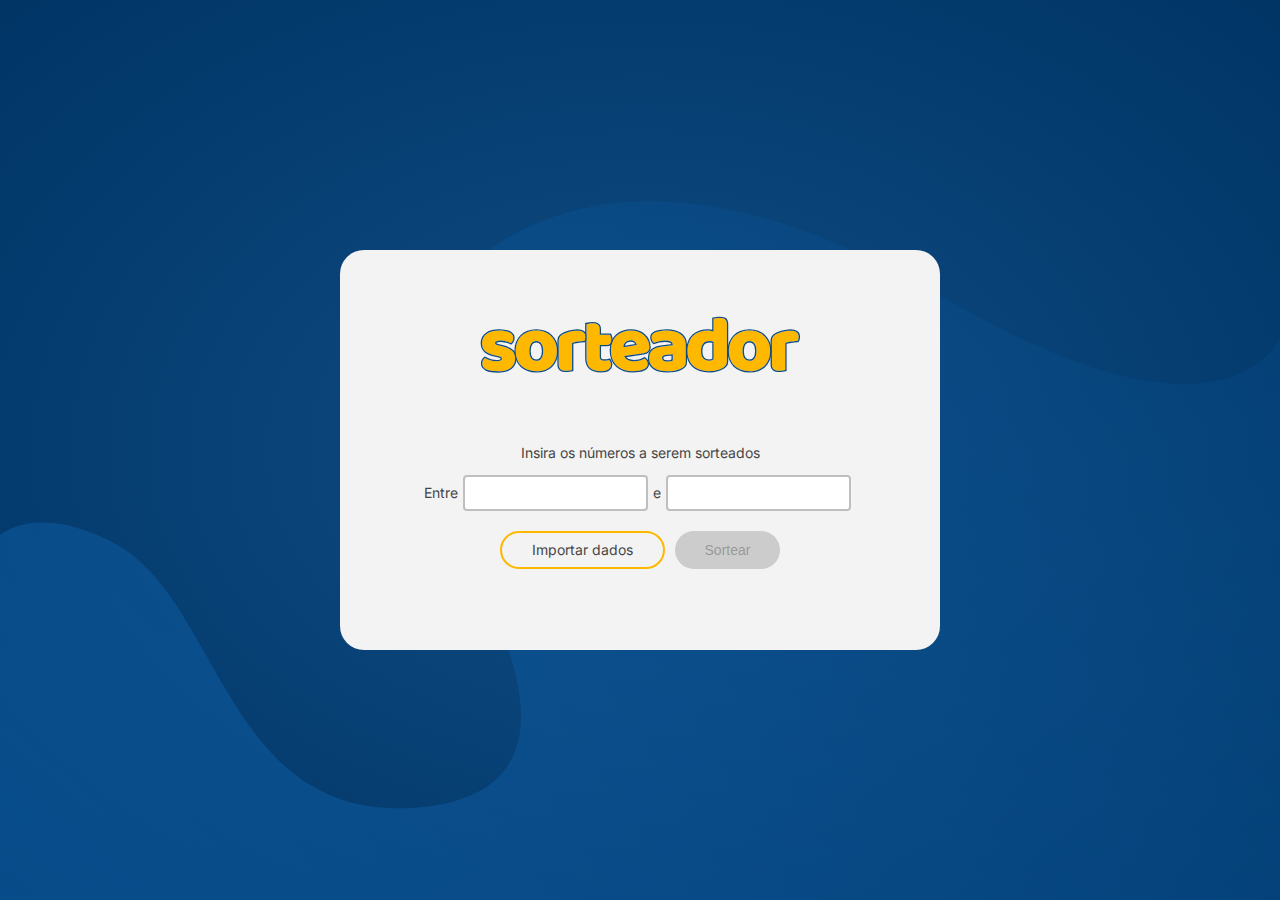
<file: index.html>
<!DOCTYPE html>
<html lang="en">

<head>
    <meta charset="UTF-8">
    <meta http-equiv="X-UA-Compatible" content="IE=edge">
    <meta name="viewport" content="width=device-width, initial-scale=1.0, maximum-scale=1.0, user-scalable=0">
    <title>Sorteador</title>
    <link rel="stylesheet" href="styles.css">
    <link href='https://fonts.googleapis.com/css?family=Inter' rel='stylesheet'>
</head>

<body style="margin: 0px;">
    <div class="main-container">
        <div class="container">
            <div id="main-content"></div>
            <div id="cache-container"></div>
        </div>
    </div>
</body>

<script src="confetti.js"></script>
<script src="controller.js"></script>

</html>
</file>
<file: styles.css>
body {
    font-family: "Inter";
    font-size: 14px;
    color: #464646;
    background-color: #003566;
    background-image: url(./asserts/BG.svg), radial-gradient(#0F4C83, #003566);
    background-size: cover;
}

input {
    border-radius: 4px;
    border: 2px solid#BFBFBF;
}

.container {
    display: flex;
    flex-direction: column;
    justify-content: center;
    align-items: center;
    height: 100%;
}

#main-content {
    display: flex;
    flex-direction: column;
    background-color: #F3F3F3;
    height: 400px;
    width: 600px;
    border-radius: 24px;
}

.main-container {
    display: flex;
    flex-direction: column;
    width: 100vw;
    height: 100vh;
}

#cache-content {
    display: flex;
    flex-direction: column;
    align-items: center;
    height: 130px;
    display: flex;
    color: white;
    padding: 1px 7px 0px 7px;
}

#cache-content-numbers {
    max-width: 600px;
}

.number-circle {
    display: flex;
    justify-content: center;
    align-items: center;
    border: 2px solid #FFB800;
    margin: 0px 5px 5px 5px;
    border-radius: 200px;
    height: 45px;
    width: 45px;
}

#random-number {
    font-size: 96px;
    color: #003566;
    font-weight: bolder;
}

#random-content {
    display: flex;
    flex-direction: column;
    align-items: center;
}

#selected-participant {
    color: #003566;
    font-size: 20px;
    height: 25px;
}

button {
    font-size: 14px;
    height: 38px;
    padding-left: 30px;
    padding-right: 30px;
    cursor: pointer;
}

.button-label {
    font-size: 14px;
    display: flex;
    align-items: center;
    justify-content: center;
    height: 34px;
    padding-left: 30px;
    padding-right: 30px;
    cursor: pointer;
}

.left-button {
    margin-right: 5px;
    border-radius: 200px;
}

.right-button {
    margin-left: 5px;
    border-radius: 200px;
}

.right-button:enabled {
    color: white;
}

.right-button:disabled {
    background-color: #ccc;
}

.left-button:disabled {
    border-color: #ccc;
}

.button-primary {
    border-style: none;
    background-color: #FFB800;
}

.button-secondary {
    border: 2px solid #FFB800;
    background-color: transparent;
}

button.button-secondary {
    height: 38px;
}

#content-button {
    display: flex;
    justify-content: center;
    padding: 20px;
}

h2 {
    font-size: 20px;
    color: white;
}

.number-pipe {
    color: #1a1a1a;
}

input[type="file"] {
    display: none;
}

.container-input {
    display: flex;
}

.container-box {
    display: flex;
    flex-direction: column;
    justify-content: space-around;
    height: 100%;
    align-items: center;
    padding-top: 35px;
    padding-bottom: 35px;
}

.content-box {
    display: flex;
    flex-direction: column;
    align-items: center;
}

.content-input-item {
    display: flex;
    align-items: center;
}

.content-input-item input {
    height: 30px;
    margin-left: 5px;
    margin-right: 5px;
}

.content-number-cache {
    display: flex;
    flex-direction: row;
    flex-wrap: wrap;
    overflow-y: auto;
    height: 80px;
}

@media only screen and (max-width:650px) {
    #random-number {
        font-size: 10rem;
    }
}

@media only screen and (max-width:550px) {
    #random-number {
        font-size: 8rem;
    }

    .content-button {
        display: flex;
        flex-direction: column-reverse;
    }

    .content-button .left-button {
        margin-top: 10px;
        margin-right: 0px;
    }

    .content-button .right-button {
        margin-left: 0px;
    }

    .container-input {
        display: flex;
        flex-direction: column;
    }

    .content-input-item {
        display: flex;
        flex-direction: column;
        margin-top: 10px;
    }

    .content-input-item input {
        height: 30px;
        margin-left: 0px;
        margin-right: 0px;
    }
}
</file>
